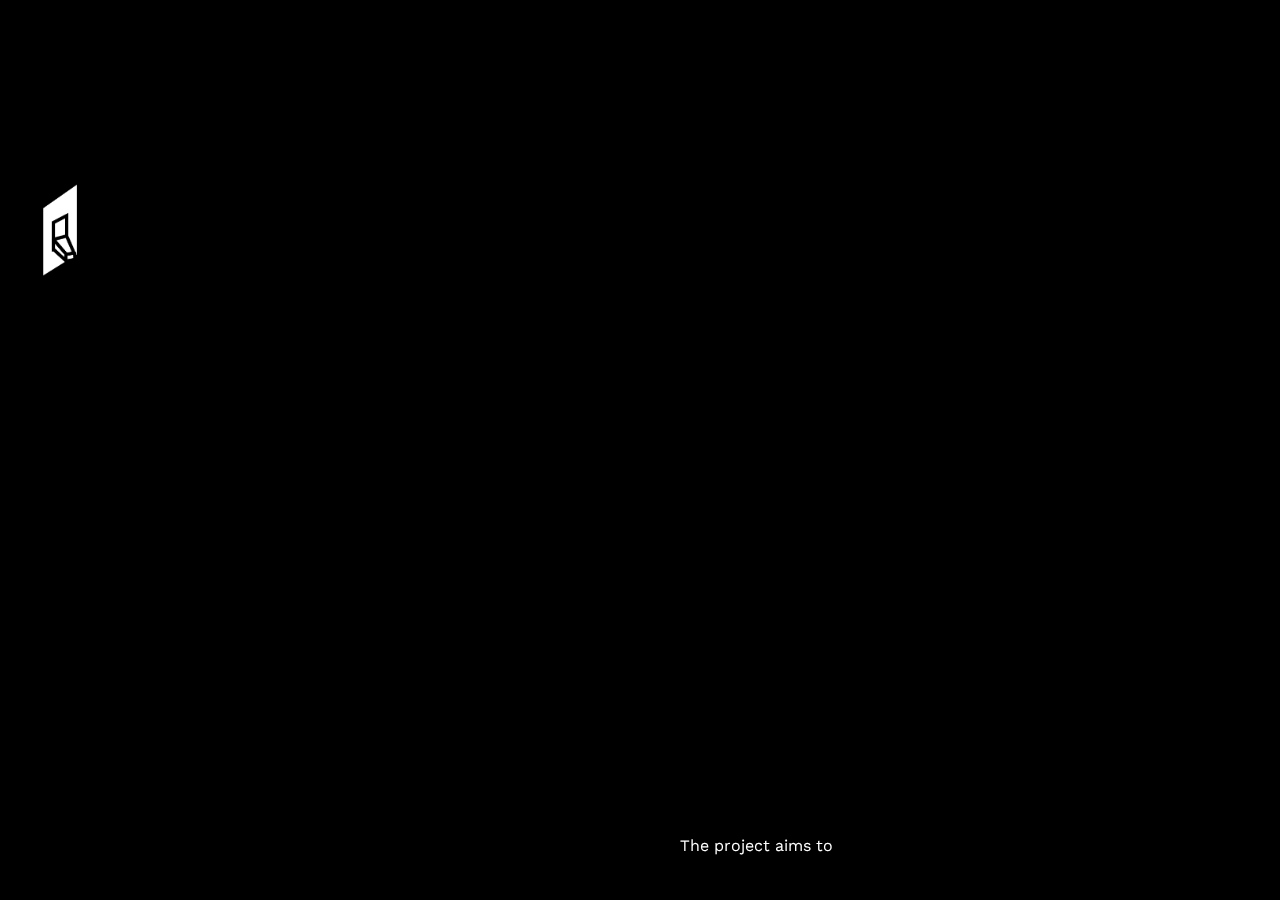
<file: landing.html>
<html>
<head>
	<title>O C C U P I E D</title>
	<link rel="stylesheet" type="text/css" href="main.css">
	<link href="https://fonts.googleapis.com/css?family=Work+Sans" rel="stylesheet">
	<script type="text/javascript" src="js/jquery-3.2.1.min.js"></script>
</head>
<body class="landing">
	<div class="bg landing"></div>
	<div><a href="index.html"><img class="left" id="switch-off" src="switch-off.png"></a></div>
	<div class="landing box"><p class="text-container"></p></div>
	<script type="text/javascript">
		var i = 0;
		var landingText = ["The", "project", "aims", "to", "explore", "the", "amount", "of", "time", "spent", "in", "the", "bathroom", "."];
		var currentText = "";
		$(document).ready(function(){
			resize();
		});
		window.onload = function() {
			addText();
		}
		window.onresize = function(){
			resize();
		}
		function resize(){
			var vpw = window.innerWidth;
			var vph = window.innerHeight;
			$("#bg").height(vph);
		}
		function addText(){
			var renderTextFunc = setInterval(function () {
				if(i < landingText.length) {
					$(".text-container").text(currentText + landingText[i] + " ");
					currentText += landingText[i] + " ";
					i++;
				}else{
					clearInterval(renderTextFunc);
				}
			}, 150);
		}
	</script>
</body>
</html>
</file>
<file: main.css>
html, body {
	margin: 0;
	overflow: hidden;
}

* {
	outline:none;
}

.bg {
	height:100%;
	width:auto;
}

/*** Landing Page ***/

body .landing {
	background-color: #000;
}

.left {
	position: fixed;
	width: 40px;
	height: auto;
	top: 180px;
	left: 40px;
}

.landing .box {
	position: fixed;
	background-color: #000;
	width: 600px;
	height: 30px;
	bottom: 50px;
	right: 0px;
	color: #FFF;
	font-family:'Work Sans', sans-serif;
}

/*** Index Page ***/ 

.right {
	position: fixed;
	top: 14px;
	right: 60px;
	width:150px;
	height:150px;
}

#clock {
	width: 100px;
	height: auto;
}

#clockCanvas {
	position: relative;
}

.description {
	font-family:'Work Sans', sans-serif;
	position: absolute;
	left: 450px;
	top: 150px;
	font-size: 2.0em;
	width: 40%;
	color: #4568DC;/*
	background-color: #DFF1ED;*/
}

#ratio {
	position: absolute;
	visibility: hidden;
	right: 40px;
	bottom: 360px;
	width: 16%;
	opacity: 0.8;
	/*border: 2px solid #000;
	background-color: #fff;*/
}

#face {
	position: fixed;
	width: 130px;
	height: auto;
	top: 140px;
	left: 225px;
	display:none;
}


.popup-msg {
	position: fixed;
	width: 420px;
	height: 210px;
	background-color: #FFF;
	top: 120px;
	left: 560px;
	visibility: hidden;
	z-index: 98;
	border: 2px solid black;
	font-family:'Work Sans', sans-serif;
	text-align: center;
	padding-left: 1.5em;
	padding-right: 1.5em;
}

.close-button {
	position: fixed;
	width: 30px;
	height: 30px;
	border-radius: 50%;
	top: 130px;
	left: 555px;
	z-index: 99;
	visibility: hidden;
	outline: none;
}

#legend {
	width: 30px;
	height: auto;
	z-index:99;
}


.index .box {
	position: fixed;
	background-color: transparent;
	width: 45%;
	height: auto;
	bottom: 230px;
	left: 420px;
}

.data-content {
	visibility: hidden;
	position: relative;
	width: 100%;
	height: auto;
}

.next-page {
	position: fixed;
	visibility: hidden;
	top: 270px;
	left: 998px;
	display: none;
}

.right #reminder {
	position: relative;
	visibility: hidden;
}

@keyframes opacity-change {
	0% {
		opacity: 0.8;	
	}

	20% {
		opacity: 0.6;	
	}

	40% {
		opacity: 0.4;	
	}

	60% {
		opacity: 0.6;	
	}

	80% {
		opacity: 0.8;	
	}

	100% {
		opacity: 1.0;
	}
}

/*** Media Queries ***/
@media screen and (max-width: 768px){

	/*** Landing Page ***/

	/*** Index Page ***/

	.right {
		position: fixed;
		width: 100px;
		height: auto;
		top: 14px;
		left: 400px;
	}

}
</file>
